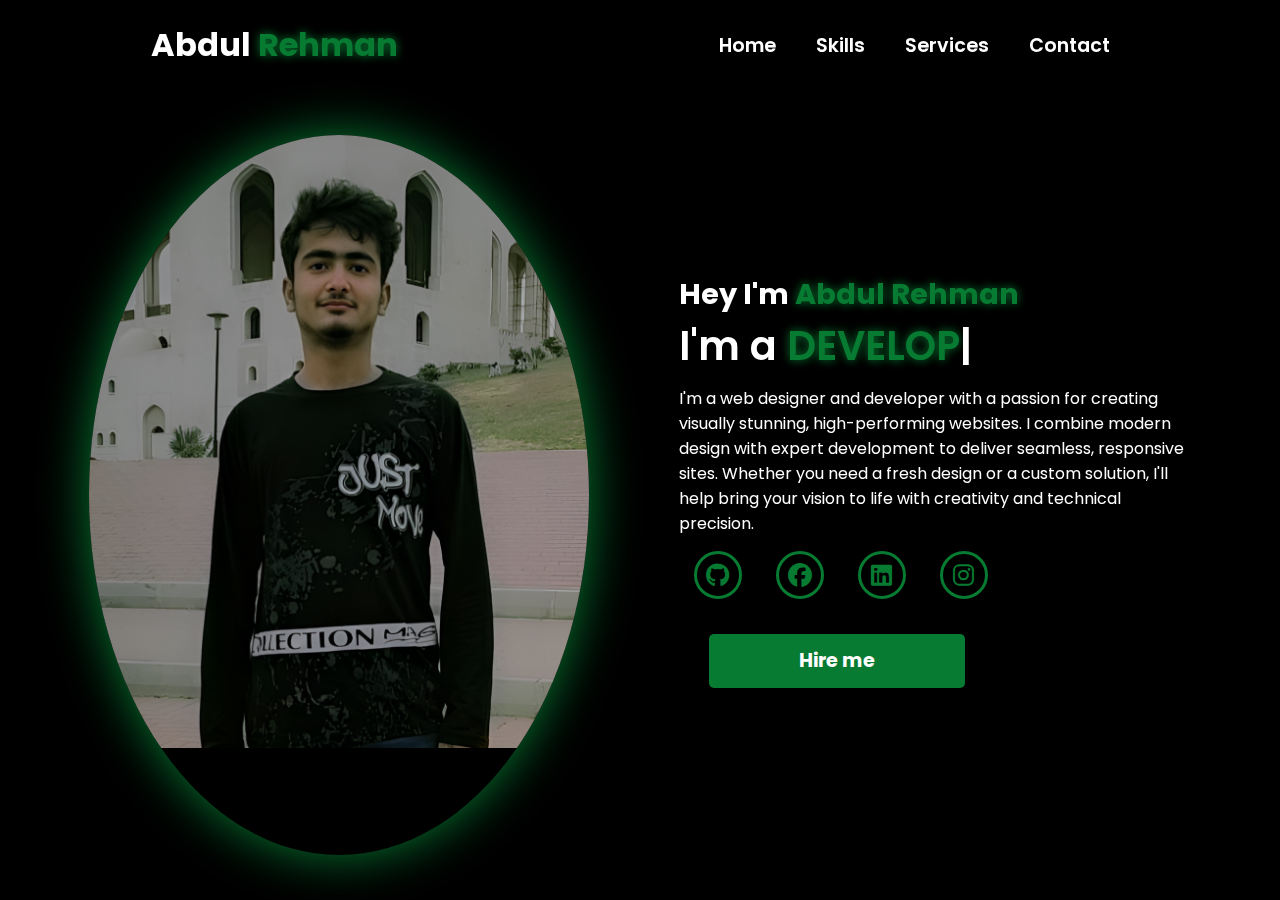
<file: personal  portfolio/Home page/index.html>
<!DOCTYPE html>
<html lang="en">
<head>
    <meta charset="UTF-8">
    <meta name="viewport" content="width=device-width, initial-scale=1.0">
    <link rel="stylesheet" href="https://cdnjs.cloudflare.com/ajax/libs/font-awesome/6.5.1/css/all.min.css">
    <link rel="stylesheet" href="https://unpkg.com/aos@next/dist/aos.css" />
    <link rel="stylesheet" href="style.css">
    <title>Personal Portfolio</title>
</head>
<body>
    <nav>
        <div class="nav-container">
            <div class="logo" data-aos="zoom-in" data-aos-duration="1500">
                Abdul <span>Rehman</span>
            </div>
            <div class="links">
                <div class="link" data-aos="fade-up" data-aos-duration="1500" data-aos-delay="100"><a href="index.html">Home</a></div>
                <!-- <div class="link" data-aos="fade-up" data-aos-duration="1500" data-aos-delay="200"><a href="#">About</a></div> -->
                <div class="link" data-aos="fade-up" data-aos-duration="1500" data-aos-delay="300"><a href="indexskills.html">Skills</a></div>
                <div class="link" data-aos="fade-up" data-aos-duration="1500" data-aos-delay="400"><a href="indexsevices.html">Services</a></div>
                <div class="link" data-aos="fade-up" data-aos-duration="1500" data-aos-delay="500"><a href="contactsection.html">Contact</a></div>
        </div>
        <i class="fa-solid fa-bars hamburg" onclick="hamburg()"></i>
    </div>
        <div class="dropdown">
            <div class="links">
                <a href="index.html">Home</a>
                <!-- <a href="#">About</a> -->
                <a href="indexskills.html">Skills</a>
                <a href="indexsevices.html">Service</a>
                <a href="contactsection.html">Contact</a>
                <i class="fa-solid fa-xmark cancel" onclick="cancel()"></i>
            </div>
        </div>
    </nav>
    <section>
        <div class="main-container">
            <div class="image" data-aos="zoom-out" data-aos-duration="3000">
                <img src="download (1).png" alt="">
            </div>
            <div class="content">
                <h1 data-aos="fade-left" data-aos-duration="1500" data-aos-delay="700">Hey I'm <span>Abdul Rehman</span></h1>
                <div class="typewriter" data-aos="fade-right" data-aos-duration="1500" data-aos-delay="900">I'm a <span class="typewriter-text"></span><label for="">|</label></div>
                <p data-aos="flip-down" data-aos-duration="1500" data-aos-delay="1100">I'm a web designer and developer with a passion for creating visually stunning, high-performing websites. I combine modern design with expert development to deliver seamless, responsive sites. Whether you need a fresh design or a custom solution, I'll help bring your vision to life with creativity and technical precision.</p>
                <div class="social-links">
                    <a href="https://github.com/A-Rehman-arain" data-aos="fade-up" data-aos-duration="1500" data-aos-delay="1300"><i class="fa-brands fa-github"></i></a>
                    <a href="https://www.facebook.com/profile.php?id=100069190480007&mibextid=ZbWKwL" data-aos="fade-up" data-aos-duration="1500" data-aos-delay="1400"><i class="fa-brands fa-facebook"></i></a>
                    <a href="https://www.linkedin.com/in/abdul-rehman-b4ab90329?utm_source=share&utm_campaign=share_via&utm_content=profile&utm_medium=android_app" data-aos="fade-up" data-aos-duration="1500" data-aos-delay="1500"><i class="fa-brands fa-linkedin"></i></a>
                    <a href="https://www.instagram.com/abdul.rehman_arain/" data-aos="fade-up" data-aos-duration="1500" data-aos-delay="1600"><i class="fa-brands fa-instagram"></i></a>
                </div>
                <div class="btn" data-aos="zoom-in" data-aos-duration="1500" data-aos-delay="1800">
                    <button>Hire me</button>
                </div>
            </div>
        </div>
    </section>
    <script src="https://unpkg.com/aos@next/dist/aos.js"></script>
    <script>
      AOS.init({offset:0});
    </script>
    <script src="script.js"></script>
</body>
</html>
</file>
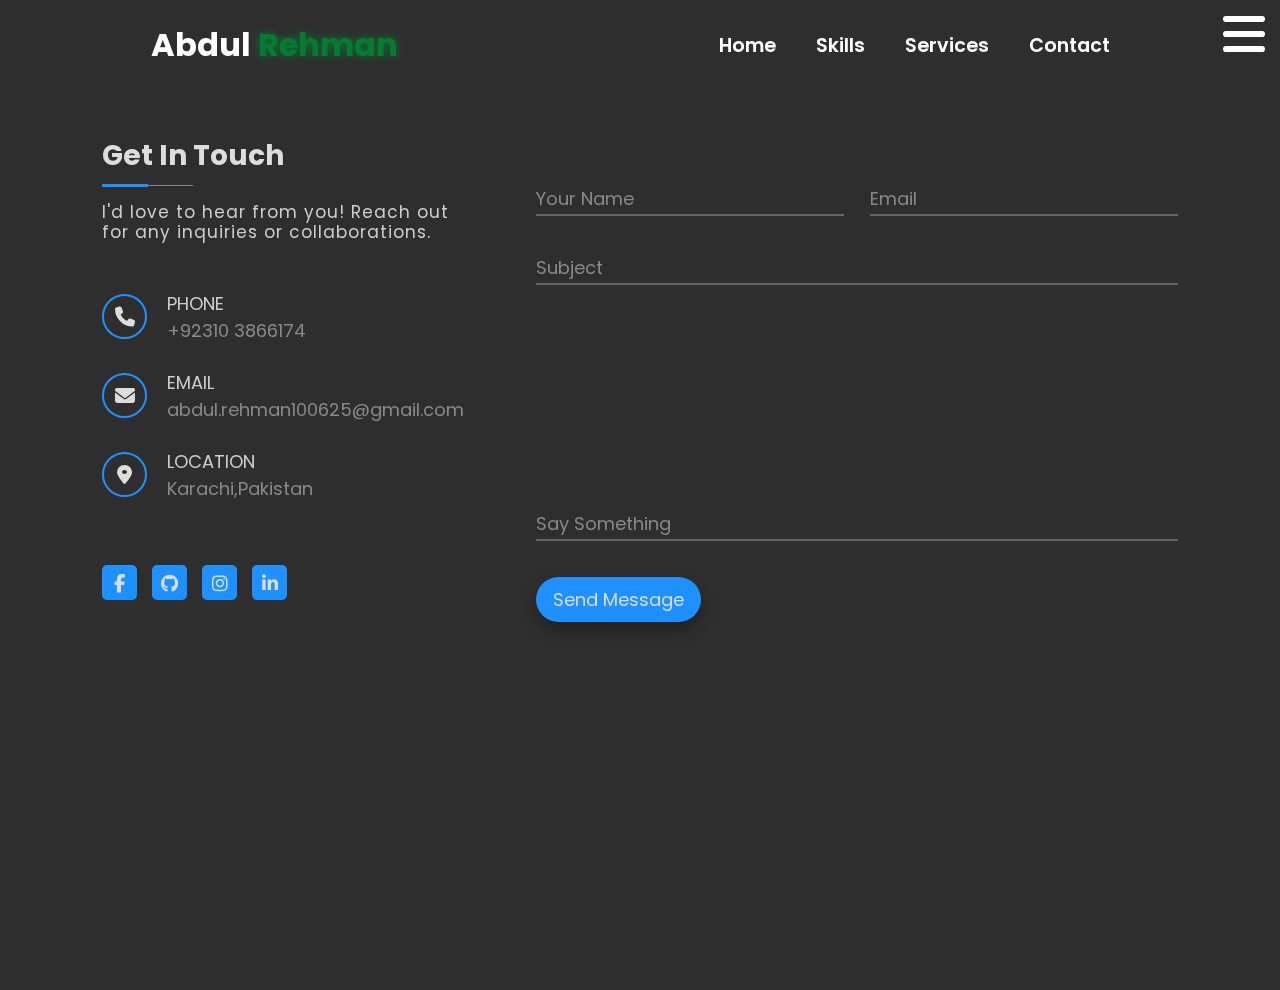
<file: personal  portfolio/Home page/contactsection.html>
<!DOCTYPE html>
<html>
  <head>
    <link rel="stylesheet" type="text/css" href="contactsectioncss.css".css />

    <link
      rel="stylesheet"
      href="https://cdnjs.cloudflare.com/ajax/libs/font-awesome/6.1.1/css/all.min.css"/>
    <link
      href="https://fonts.googleapis.com/css2?family=Poppins:ital,wght@0,100;0,200;0,400;0,500;0,600;0,800;1,900&display=swap"
      rel="stylesheet"/>
      
      <link rel="stylesheet" href="https://unpkg.com/aos@next/dist/aos.css" />
    <meta name="viewport" content="width=device-width, initial-scale=1.0" />

    <title>Contact Section</title>
  </head>

  <body>
    <nav>
      <div class="nav-container">
          <div class="logo" data-aos="zoom-in" data-aos-duration="1500">
              Abdul <span>Rehman</span>
          </div>
          <div class="links">
              <div class="link" data-aos="fade-up" data-aos-duration="1500" data-aos-delay="100"><a href="index.html">Home</a></div>
              <!-- <div class="link" data-aos="fade-up" data-aos-duration="1500" data-aos-delay="200"><a href="#">About</a></div> -->
              <div class="link" data-aos="fade-up" data-aos-duration="1500" data-aos-delay="300"><a href="indexskills.html">Skills</a></div>
              <div class="link" data-aos="fade-up" data-aos-duration="1500" data-aos-delay="400"><a href="indexsevices.html">Services</a></div>
              <div class="link" data-aos="fade-up" data-aos-duration="1500" data-aos-delay="500"><a href="contactsection.html">Contact</a></div>
      </div>
      <i class="fa-solid fa-bars hamburg" onclick="hamburg()"></i>
  </div>
      <div class="dropdown">
          <div class="links">
              <a href="index.html">Home</a>
              <!-- <a href="#">About</a> -->
              <a href="indexskills.html">Skills</a>
              <a href="indexsevices.html">Service</a>
              <a href="contactsection.html">Contact</a>
              <i class="fa-solid fa-xmark cancel" onclick="cancel()"></i>
          </div>
      </div>
  </nav>
    <div class="container">
      <main class="row">
        <section class="col left">
          <div class="contactTitle">
            <h2>Get In Touch</h2>
            <p>
				I'd love to hear from you! Reach out for any inquiries or collaborations.
            </p>
          </div>

          <div class="contactInfo">
            <div class="iconGroup">
              <div class="icon">
                <i class="fa-solid fa-phone"></i>
              </div>
              <div class="details">
                <span>Phone</span>
                <span>+92310 3866174</span>
              </div>
            </div>

            <div class="iconGroup">
              <div class="icon">
                <i class="fa-solid fa-envelope"></i>
              </div>
              <div class="details">
                <span>Email</span>
                <span>abdul.rehman100625@gmail.com</span>
              </div>
            </div>

            <div class="iconGroup">
              <div class="icon">
                <i class="fa-solid fa-location-dot"></i>
              </div>
              <div class="details">
                <span>Location</span>
                <span>Karachi,Pakistan</span>
              </div>
            </div>
          </div>

          <div class="socialMedia">
            <a href="https://www.facebook.com/profile.php?id=100069190480007&mibextid=ZbWKwL"><i class="fa-brands fa-facebook-f"></i></a>
            <a href="https://github.com/A-Rehman-arain"><i class="fa-brands fa-github"></i></a>
            <a href="https://www.instagram.com/abdul.rehman_arain/"><i class="fa-brands fa-instagram"></i></a>
            <a href="https://www.linkedin.com/in/abdul-rehman-b4ab90329?utm_source=share&utm_campaign=share_via&utm_content=profile&utm_medium=android_app"><i class="fa-brands fa-linkedin-in"></i></a>
          </div>
        </section>

        <section class="col right">
          <form class="messageForm" action="https://api.web3forms.com/submit" method="POST">
            <input type="hidden"
            name="access_key"
            value="a1bc779d-1581-4126-aa46-3ffe6413941a"
            
            />
            <div class="inputGroup halfWidth">
              <input type="text" name="first_name" required="required" />
              <label>Your Name</label>
            </div>

            <div class="inputGroup halfWidth">
              <input type="email" name="Email" required="required" />
              <label>Email</label>
            </div>

            <div class="inputGroup fullWidth">
              <input type="text" name="Subject" required="required" />
              <label>Subject</label>
            </div>

            <div class="inputGroup fullWidth">
              <input type="hidden" name="Say Something" required="required" />
              <textarea required="required"></textarea>
              <label>Say Something</label>
            </div>

            <div class="inputGroup fullWidth">
              <button>Send Message</button>
            </div>
          </form>
        </section>
      </main>
    </div>
    <script src="https://unpkg.com/aos@next/dist/aos.js"></script>
    <script>
      AOS.init({offset:0});
    </script>
    <script src="contactsectionscript.js"></script>

  </body>
</html>
</file>
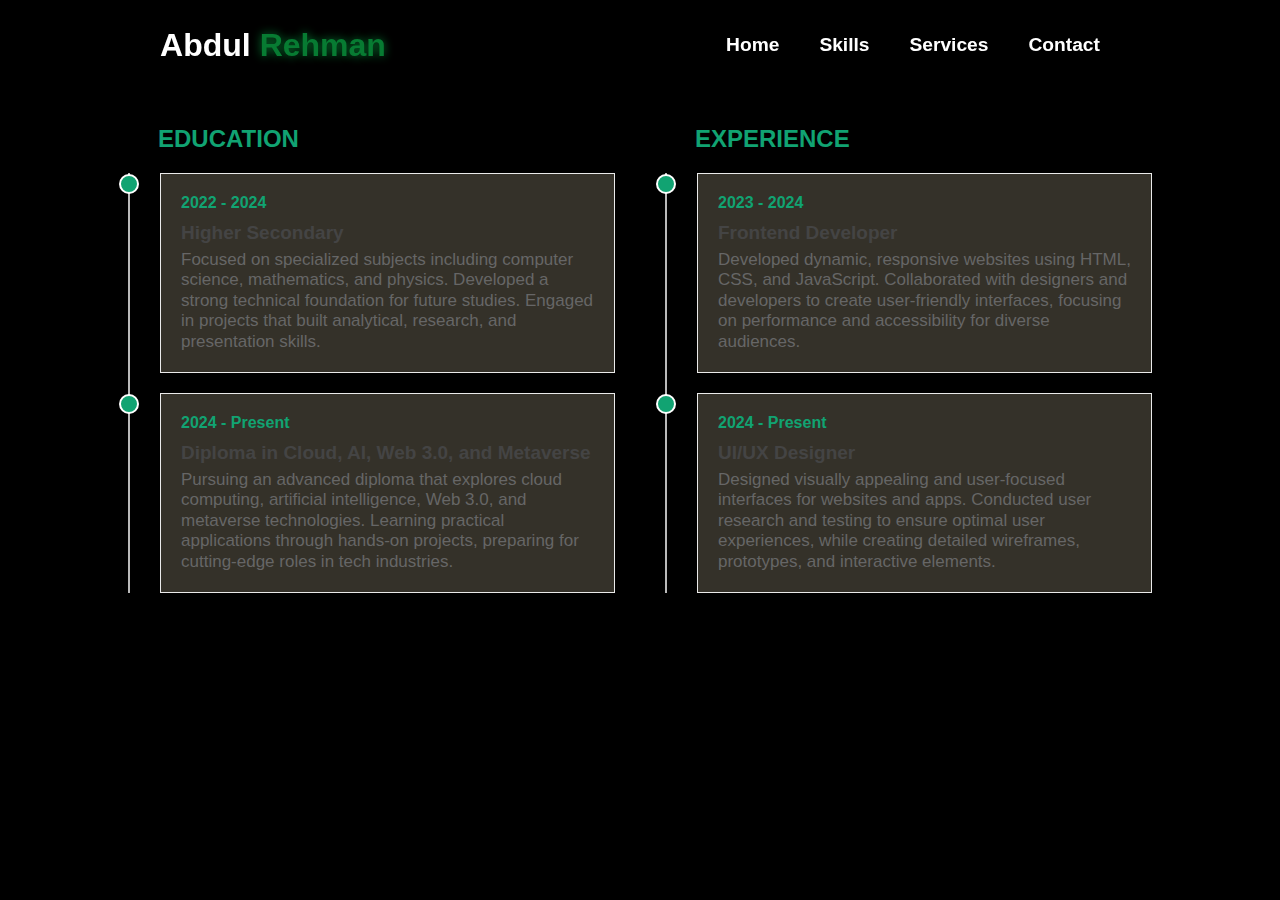
<file: personal  portfolio/Home page/indexskills.html>
<!DOCTYPE html>
<html lang="en">
<head>
  <link rel="stylesheet" href="https://cdnjs.cloudflare.com/ajax/libs/font-awesome/6.5.1/css/all.min.css">
    <link rel="stylesheet" href="https://unpkg.com/aos@next/dist/aos.css" />
  <meta charset="UTF-8">
  <meta name="viewport" content="width=device-width, initial-scale=1.0">
  <title>Skills</title>
  <link rel="stylesheet" href="styleskills.css">
</head>
<body>
  <nav>
    <div class="nav-container">
        <div class="logo" data-aos="zoom-in" data-aos-duration="1500">
            Abdul <span>Rehman</span>
        </div>
        <div class="links">
            <div class="link" data-aos="fade-up" data-aos-duration="1500" data-aos-delay="100"><a href="index.html">Home</a></div>
            <!-- <div class="link" data-aos="fade-up" data-aos-duration="1500" data-aos-delay="200"><a href="#">About</a></div> -->
            <div class="link" data-aos="fade-up" data-aos-duration="1500" data-aos-delay="300"><a href="indexskills.html">Skills</a></div>
            <div class="link" data-aos="fade-up" data-aos-duration="1500" data-aos-delay="400"><a href="indexsevices.html">Services</a></div>
            <div class="link" data-aos="fade-up" data-aos-duration="1500" data-aos-delay="500"><a href="contactsection.html">Contact</a></div>
    </div>
    <i class="fa-solid fa-bars hamburg" onclick="hamburg()"></i>
</div>
    <div class="dropdown">
        <div class="links">
            <a href="index.html">Home</a>
            <!-- <a href="#">About</a> -->
            <a href="indexskills.html">Skills</a>
            <a href="indexsevices.html">Service</a>
            <a href="contactsection.html">Contact</a>
            <i class="fa-solid fa-xmark cancel" onclick="cancel()"></i>
        </div>
    </div>


  
</nav>
<div class="container">
  <main class="row">
    <!--   *******  Education Section Starts  *******   -->

    <section class="col">
      <header class="title">
        <h2>EDUCATION</h2>
      </header>

      <div class="contents">
        <div class="box">
          <h4>2022 - 2024</h4>
          <h3>Higher Secondary</h3>
          <p>
            Focused on specialized subjects including computer science,
            mathematics, and physics. Developed a strong technical
            foundation for future studies. Engaged in projects that built
            analytical, research, and presentation skills.
          </p>
        </div>

        <div class="box">
          <h4>2024 - Present</h4>
          <h3>Diploma in Cloud, AI, Web 3.0, and Metaverse</h3>
          <p>
            Pursuing an advanced diploma that explores cloud computing,
            artificial intelligence, Web 3.0, and metaverse technologies.
            Learning practical applications through hands-on projects,
            preparing for cutting-edge roles in tech industries.
          </p>
        </div>
      </div>
    </section>

    <!--   *******  Education Section Ends  *******   -->

    <!--   *******  Experience Section Starts  *******  -->

    <section class="col">
      <header class="title">
        <h2>EXPERIENCE</h2>
      </header>

      <div class="contents">
        <div class="box">
          <h4>2023 - 2024</h4>
          <h3>Frontend Developer</h3>
          <p>
            Developed dynamic, responsive websites using HTML, CSS, and
            JavaScript. Collaborated with designers and developers to create
            user-friendly interfaces, focusing on performance and
            accessibility for diverse audiences.
          </p>
        </div>

        <div class="box">
          <h4>2024 - Present</h4>
          <h3>UI/UX Designer</h3>
          <p>
            Designed visually appealing and user-focused interfaces for
            websites and apps. Conducted user research and testing to ensure
            optimal user experiences, while creating detailed wireframes,
            prototypes, and interactive elements.
          </p>
        </div> 
      
      </div>
    </section>
  </main>
</div>

<script src="https://unpkg.com/aos@next/dist/aos.js"></script>
    <script>
      AOS.init({offset:0});
    </script> 
    <script src="scriptskills.js"></script>
</body>
</html>
</file>
<file: personal  portfolio/Home page/style.css>
@import url('https://fonts.googleapis.com/css2?family=Poppins:wght@100;200;300;400;500;600&display=swap');

*{
    padding: 0;
    margin: 0;
    font-family: 'Poppins', sans-serif;
    box-sizing: border-box;
}

body{
    width: 100%;
    height: 100vh;
    overflow: hidden;
    background-color: black;
}

nav{
    width: 100%;
    height: 10vh;
    position: sticky;
}

.nav-container{
    width: 100%;
    height: 100%;
    display: flex;
    justify-content: space-around;
    align-items: center;
}

.logo{
    color: white;
    font-size: 2rem;
    font-weight: bold;
}

.logo span{
    color: #077b32;
    text-shadow: 0 0 10px #077b32;
}

.hamburg,
.cancel{
    cursor: pointer;
    position: absolute;
    right: 15px;
    top: 10px;
    color: white;
    display: none;
    font-size: clamp(2.5rem, 0.5rem + 5vw, 3rem);
}

.nav-container .links{
    display: flex;
}

.nav-container .links a{
    position: relative;
    font-size: 1.2rem;
    color: white;
    margin: 0 20px;
    text-decoration: none;
    font-weight: 550;
    transition: 0.3s linear;
}

.nav-container .links a::before{
    position: absolute;
    content: "";
    bottom: -3px;
    left: 0;
    width: 0%;
    height: 3px;
    background-color: #077b32;
    transition: 0.2s linear;
}

.nav-container .links a:hover::before{
    width: 100%;
}

.nav-container .links a:hover{
    color: #077b32;
}

.dropdown{
    z-index: 100;
    position: absolute;
    top: 0;
    transform: translateY(-500px);
    width: 100%;
    height: auto;
    backdrop-filter: blur(4px) brightness(40%);
    box-shadow:  0 0 20px black;
    transition: 0.2s linear;
}

.dropdown .links a{
    display: flex;
    color: white;
    text-decoration: none;
    justify-content: center;
    padding: 15px 0;
    align-items: center;
    transition: 0.2s linear;
}

.dropdown .links a:hover{
    background-color: #077b32;
}

section{
    width: 100%;
    height: 90vh;
}

.main-container{
    width: 100%;
    height: 100%;
    display: flex;
    justify-content: space-evenly;
    align-items: center;
}

.main-container .image{
    width: 500px;
    height: 80vh;
    border-radius: 100%;
    overflow: hidden;
    box-shadow: 0 0 50px #077b32;
}

.main-container .image img{
    width: 100%;
}

.main-container .image:hover{
    animation: animate 1.5s ease-in-out infinite;
}

@keyframes animate {
    0%{
        scale: 1;
    }
    
    50%{
        scale: 1.05;
    }
    
    100%{
        scale: 1;
    }
}

.main-container .content{
    color: white;
    width: 40%;
    min-height: 100px;
}

.content h1{
    font-size: clamp(1rem, 1rem + 5vw, 1.8rem);
}

.content h1 span{
    color: #077b32;
    text-shadow: 0  0 10px #077b32;
}

.content .typewriter{
    font-size: clamp(1rem, 1rem + 5vw, 2.5rem);
    font-weight: 600;
}

.content .typewriter-text{
    color: #077b32;
    text-shadow: 0 0 10px #077b32;
}

.content p{
    font-size: clamp(0.4rem , 0.2rem + 9vw, 1rem);
    margin: 10px 0;
}

.social-links i{
    display: inline-flex;
    justify-content: center;
    align-items: center;
    width: 3rem;
    height: 3rem;
    background-color: transparent;
    border: 0.2rem solid #077b32;
    border-radius: 50%;
    color: #077b32;
    margin: 5px 15px;
    font-size: 1.5rem;
    transition: 0.2s linear;
}

.social-links i:hover{
    scale: 1.3;
    color: black;
    background-color: #077b32;
    filter: drop-shadow(0 0 10px #077b32);
}

.content button{
    width: 50%;
    height: 6vh;
    margin: 30px;
    background-color: #077b32;
    color: white;
    border: none;
    outline: none;
    font-size: 120%;
    font-weight: 700;
    border-radius: 5px;
    transition: 0.2s linear;
}

.content button:hover{
    scale: 1.1;
    color: #077b32;
    border: 2px solid #077b32;
    background-color: transparent;
    font-weight: 700;
    box-shadow: 0 0 40px #077b32;
}

@media (max-width:884px) {
    nav .logo{
        position: absolute;
        top: 16px;
        left: 15px;
        font-size: 1.5rem;
    }

    .main-container {
        display: flex;
        flex-direction: column;
    }

    .nav-container .links{
        display: none;
    }

    .hamburg,
    .cancel{
        display: block;
    }

    .main-container .content{
        width: 80%;
    }

    .social-links i{
        width: 2.5rem;
        height: 2.5rem;
        font-size: 1.5rem;
    }

    .main-container .image{
        z-index: -1;
        width: 50%;
        height: 60%;
    }
}

@media (max-width:440px){
    .main-container .image{
        width: 50%;
        height: 60%;
        margin-bottom: 0px;
    }

    .main-container .content{
        width: 80%;
    }

    .main-container button{
        margin-top: 15px;
    }
}
</file>
<file: personal  portfolio/Home page/contactsectioncss.css>
*{
	margin: 0;
	padding: 0;
	box-sizing: border-box;
	font-family: 'Poppins', sans-serif;
}
body{
	width: 100%;
	min-height: 100vh;
	background-color: #2e2e2e;
	color: white;
}
nav{
    width: 100%;
    height: 10vh;
    position: sticky;
}

.nav-container{
    width: 100%;
    height: 100%;
    display: flex;
    justify-content: space-around;
    align-items: center;

}

.logo{
    color: white;
    font-size: 2rem;
    font-weight: bold;
}

.logo span{
    color: #077b32;
    text-shadow: 0 0 10px #077b32;
}



.hamburg,
.cancel{
    cursor: pointer;
    position: absolute;
    right: 15px;
    top: 10px;
    color: white;
    display: none;
    font-size: clamp(2.5rem, 0.5rem + 5vw, 3rem);
	
}
.nav-container .links{
    display: flex;
}

.nav-container .links a{
    position: relative;
    font-size: 1.2rem;
    color: white;
    margin: 0 20px;
    text-decoration: none;
    font-weight: 550;
    transition: 0.3s linear;
}

.nav-container .links a::before{
    position: absolute;
    content: "";
    bottom: -3px;
    left: 0;
    width: 0%;
    height: 3px;
    background-color: #077b32;
    transition: 0.2s linear;
}

.nav-container .links a:hover::before{
    width: 100%;
}

.nav-container .links a:hover{
    color: #077b32;
}

.dropdown{
    z-index: 100;
    position: absolute;
    top: 0;
    transform: translateY(-500px);
    width: 100%;
    height: auto;
    backdrop-filter: blur(4px) brightness(40%);
    box-shadow:  0 0 20px black;
    transition: 0.2s linear;
}

.dropdown .links a{
    display: flex;
    color: white;
    text-decoration: none;
    justify-content: center;
    padding: 15px 0;
    align-items: center;
    transition: 0.2s linear;
}

.dropdown .links a:hover{
    background-color: #077b32;
}

section{
    width: 100%;
    height: 90vh;
}

.container{
	width: 100%;
	min-height: 100vh;
	display: flex;
	justify-content: center;
	align-items: center;
	padding: 30px 8%;
}
.container .row{
	display: flex;
	justify-content: space-between;
	width: 100%;
	max-width: 1100px;
}
.row section.col{
	display: flex;
	flex-direction: column;
}
.row section.left{
	flex-basis: 35%;
	min-width: 320px;
	margin-right: 60px;
}
.row section.right{
	flex-basis: 60%;
}
section.left .contactTitle h2{
	position: relative;
	font-size: 28px;
	color: #ddd;
	display: inline-block;
	margin-bottom: 25px;
}
section.left .contactTitle h2::before{
	content: '';
	position: absolute;
	width: 50%;
	height: 1px;
	background-color: #888;
	top: 120%;
	left: 0;
}
section.left .contactTitle h2::after{
	content: '';
	position: absolute;
	width: 25%;
	height: 3px;
	background-color: dodgerblue;
	top: calc(120% - 1px);
	left: 0;
}
section.left .contactTitle p{
	font-size: 17px;
	color: #ccc;
	letter-spacing: 1px;
	line-height: 1.2;
	padding-bottom: 22px;
}
section.left .contactInfo{
	margin-bottom: 16px;
}
.contactInfo .iconGroup{
	display: flex;
	align-items: center;
	margin: 25px 0px;
}
.iconGroup .icon{
	width: 45px;
	height: 45px;
	border: 2px solid dodgerblue;
	border-radius: 50%;
	margin-right: 20px;
	position: relative;
}
.iconGroup .icon i{
	font-size: 20px;
	color: #ddd;
	position: absolute;
	top: 50%;
	left: 50%;
	transform: translate(-50%, -50%);
}
.iconGroup .details span{
	display: block;
	color: #888;
	font-size: 18px;
}
.iconGroup .details span:nth-child(1){
	text-transform: uppercase;
	color: #ccc;
}
section.left .socialMedia{
	display: flex;
	justify-content: flex-start;
	align-items: center;
	flex-wrap: wrap;
	margin: 22px 0px 20px;
}
.socialMedia a{
	width: 35px;
	height: 35px;
	text-decoration: none;
	text-align: center;
	margin-right: 15px;
	border-radius: 5px;
	background-color: dodgerblue;
	transition: 0.4s;
}
.socialMedia a i{
	color: #ddd;
	font-size: 18px;
	line-height: 35px;
	border: 1px solid transparent;
	transition-delay: 0.4s;
}
.socialMedia a:hover{
	transform: translateY(-5px);
	background-color: #2e2e2e;
	color: dodgerblue;
	border: 1px solid dodgerblue;
}
.socialMedia a:hover i{
	color: dodgerblue;
}

/* Code for the right section (column) */

.row section.right .messageForm{
	display: flex;
	justify-content: space-between;
	flex-wrap: wrap;
	padding-top: 30px;
}
.row section.right .inputGroup{
	margin: 18px 0px;
	position: relative;
}
.messageForm .halfWidth{
	flex-basis: 48%;
}
.messageForm .fullWidth{
	flex-basis: 100%;
}
.messageForm input, .messageForm textarea{
	width: 100%;
	font-size: 18px;
	padding: 2px 0px;
	background-color: #2e2e2e;
	color: #ddd;
	border: none;
	border-bottom: 2px solid #666;
	outline: none;
}
.messageForm textarea{
	resize: none;
	height: 220px;
	display: block;
}
textarea::-webkit-scrollbar{
	width: 5px;
}
textarea::-webkit-scrollbar-track{
	background-color: #1e1e1e;
	border-radius: 15px;
}
textarea::-webkit-scrollbar-thumb{
	background-color: dodgerblue;
	border-radius: 15px;
}
.inputGroup label{
	position: absolute;
	left: 0;
	bottom: 4px;
	color: #888;
	font-size: 18px;
	transition: 0.4s;
	pointer-events: none;
}
.inputGroup:nth-child(4) label{
	top: 2px;
}
.inputGroup input:focus ~ label, .inputGroup textarea:focus ~ label,
.inputGroup input:valid ~ label, .inputGroup textarea:valid ~ label
{
	transform: translateY(-30px);
	font-size: 16px;
}
.inputGroup button{
	padding: 8px 16px;
	font-size: 18px;
	background-color: dodgerblue;
	color: #ddd;
	border: 1px solid transparent;
	border-radius: 25px;
	outline: none;
	cursor: pointer;
	box-shadow: 0px 8px 15px rgba(0, 0, 0, 0.3);
	transition: 0.4s;
}
.inputGroup button:hover{
	background-color: #2e2e2e;
	color: dodgerblue;
	box-shadow: 0px 0px 15px rgba(0, 0, 0, 0.3);
	border: 1px solid dodgerblue;
}
@media(max-width: 1100px){
	.messageForm .halfWidth{
		flex-basis: 100%;
	}
}
@media(max-width: 900px){
	.container .row{
		flex-wrap: wrap;
	}
	.row section.left, .row section.right{
		flex-basis: 100%;
		margin: 0px;
	}
}


@media (max-width:884px) {
    nav .logo{
        position: absolute;
        top: 16px;
        left: 15px;
        font-size: 1.5rem;
    }

    .main-container {
        display: flex;
        flex-direction: column;
    }

    .nav-container .links{
        display: none;
    }

    .hamburg,
    .cancel{
        display: block;
		
		
    }

    
}

@media (max-width:440px){
    .main-container .image{
        width: 50%;
        height: 60%;
        margin-bottom: 0px;
    }


}
</file>
<file: personal  portfolio/Home page/styleskills.css>
*{
    padding: 0;
    margin: 0;
    font-family: 'Poppins', sans-serif;
    box-sizing: border-box;
}

body{
    width: 100%;
    height: 100vh;
    overflow: hidden;
    background-color: black;

}



nav{
    width: 100%;
    height: 10vh;
    position: sticky;
}

.nav-container{
    width: 100%;
    height: 100%;
    display: flex;
    justify-content: space-around;
    align-items: center;

}

.logo{
    color: white;
    font-size: 2rem;
    font-weight: bold;
}

.logo span{
    color: #077b32;
    text-shadow: 0 0 10px #077b32;
}

.hamburg,
.cancel{
    cursor: pointer;
    position: absolute;
    right: 15px;
    top: 10px;
    color: white;
    display: none;
    font-size: clamp(2.5rem, 0.5rem + 5vw, 3rem);
}


.nav-container .links{
    display: flex;
}

.nav-container .links a{
    position: relative;
    font-size: 1.2rem;
    color: white;
    margin: 0 20px;
    text-decoration: none;
    font-weight: 550;
    transition: 0.3s linear;
}

.nav-container .links a::before{
    position: absolute;
    content: "";
    bottom: -3px;
    left: 0;
    width: 0%;
    height: 3px;
    background-color: #077b32;
    transition: 0.2s linear;
}

.nav-container .links a:hover::before{
    width: 100%;
}

.nav-container .links a:hover{
    color: #077b32;
}

.dropdown{
    z-index: 100;
    position: absolute;
    top: 0;
    transform: translateY(-500px);
    width: 100%;
    height: auto;
    backdrop-filter: blur(4px) brightness(40%);
    box-shadow:  0 0 20px black;
    transition: 0.2s linear;
}

.dropdown .links a{
    display: flex;
    color: white;
    text-decoration: none;
    justify-content: center;
    padding: 15px 0;
    align-items: center;
    transition: 0.2s linear;
}

.dropdown .links a:hover{
    background-color: #077b32;
}


@media (max-width:884px) {
    nav .logo{
        position: absolute;
        top: 16px;
        left: 15px;
        font-size: 1.5rem;
    }

        .nav-container .links{
        display: none;
    }

    .hamburg,
    .cancel{
        display: block;
    }



}

@media (max-width:440px){
    .main-container .image{
        width: 50%;
        height: 60%;
        margin-bottom: 0px;
    }
}







.container{
	width: 100%;
	padding: 35px 10%;
}
.container{
	padding-right: calc(10% - 30px);
}
main.row{
	display: grid;
	grid-template-columns: 1fr 1fr;
	grid-column-gap: 20px;
}
.col header.title{
	font-family: helvetica;
	color: #11a372;
	padding: 0px 0px 20px 30px;
}
.col .contents{
	padding: 0px 30px;
	border-left: 2px solid #bababa;
}
.col .contents .box{
	position: relative;
	padding: 20px;
	border: 1px solid #eaeaea;
	background-color: #343129;
	cursor: pointer;
	transition: all 0.4s;
	margin-bottom: 20px;
}
.col .contents .box:hover{
	box-shadow: 0px 3px 12px 0px #ccc;
	border: 1px solid transparent;
}
.col .contents .box::before{
	content: '';
	position: absolute;
	width: 16px;
	height: 16px;
	border-radius: 50%;
	right: calc(100% + 22px);
	top: 0;
	background-color: #11a372;
	border: 2px solid white;
}
.box h4{
	position: relative;
	color: #11a372;
}
.box h3{
	font-size: 19px;
	padding: 10px 0px 6px;
	font-family: helvetica;
	color: #444;
}
.box p{
	line-height: 1.2;
	color: #666;
	font-size: 17px;
}
@media(max-width: 768px){
	main.row{
		grid-template-columns: 1fr;
	}
	.row .col:nth-child(2){
		margin-top: 30px;
	}
}
</file>
